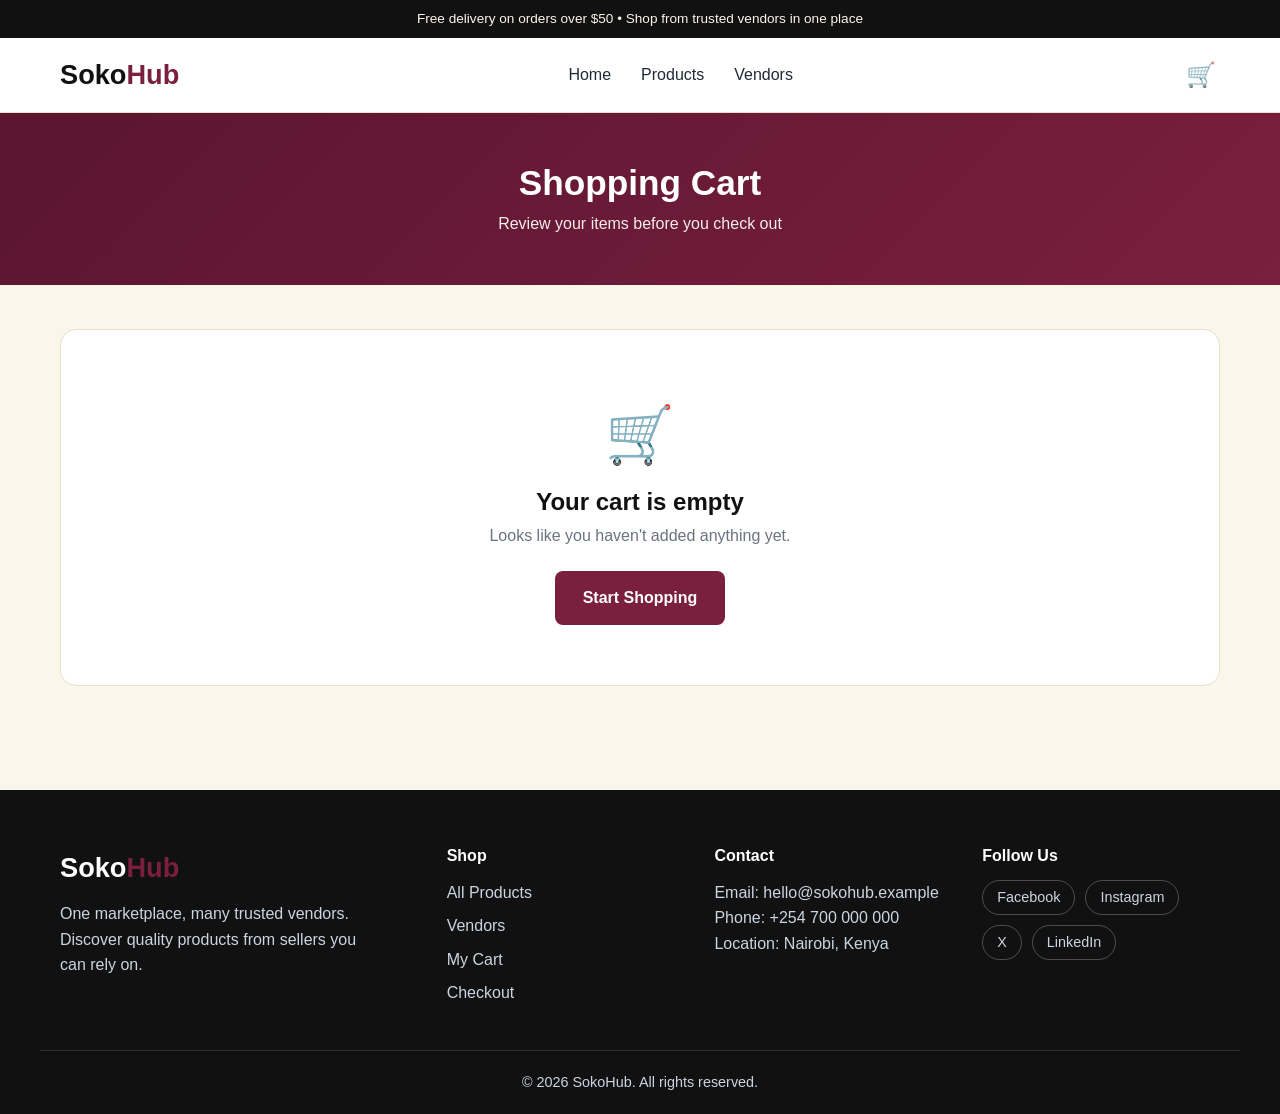
<file: cart.html>
<!DOCTYPE html>
<html lang="en">
<head>
  <meta charset="UTF-8">
  <meta name="viewport" content="width=device-width, initial-scale=1.0">
  <title>Shopping Cart | SokoHub</title>
  <link rel="stylesheet" href="css/style.css">
</head>
<body>

  <div class="topbar">Free delivery on orders over $50 &bull; Shop from trusted vendors in one place</div>

  <header class="header">
    <nav class="navbar">
      <a href="index.html" class="logo">Soko<span>Hub</span></a>

      <ul class="nav-links" id="nav-links">
        <li><a href="index.html">Home</a></li>
        <li><a href="products.html">Products</a></li>
        <li><a href="vendors.html">Vendors</a></li>
      </ul>

      <div class="nav-actions">
        <a href="cart.html" class="cart-link" aria-label="View cart">
          &#128722;<span class="cart-count">0</span>
        </a>
        <button class="menu-toggle" id="menu-toggle" aria-label="Toggle menu">&#9776;</button>
      </div>
    </nav>
  </header>

  <main>

    <section class="page-header">
      <div class="container">
        <h1>Shopping Cart</h1>
        <p>Review your items before you check out</p>
      </div>
    </section>

    <section class="section container">
      <div id="cart-content"></div>
    </section>

  </main>

  <footer class="footer">
    <div class="footer-grid container">

      <div class="footer-brand">
        <a href="index.html" class="logo">Soko<span>Hub</span></a>
        <p>One marketplace, many trusted vendors. Discover quality products from sellers you can rely on.</p>
      </div>

      <div class="footer-col">
        <h4>Shop</h4>
        <ul>
          <li><a href="products.html">All Products</a></li>
          <li><a href="vendors.html">Vendors</a></li>
          <li><a href="cart.html">My Cart</a></li>
          <li><a href="checkout.html">Checkout</a></li>
        </ul>
      </div>

      <div class="footer-col">
        <h4>Contact</h4>
        <p>Email: hello@sokohub.example</p>
        <p>Phone: +254 700 000 000</p>
        <p>Location: Nairobi, Kenya</p>
      </div>

      <div class="footer-col">
        <h4>Follow Us</h4>
        <div class="social-links">
          <a href="#">Facebook</a>
          <a href="#">Instagram</a>
          <a href="#">X</a>
          <a href="#">LinkedIn</a>
        </div>
      </div>

    </div>

    <p class="copyright">&copy; 2026 SokoHub. All rights reserved.</p>
  </footer>

  <script src="js/data.js"></script>
  <script src="js/cart.js"></script>
  <script src="js/main.js"></script>
</body>
</html>
</file>
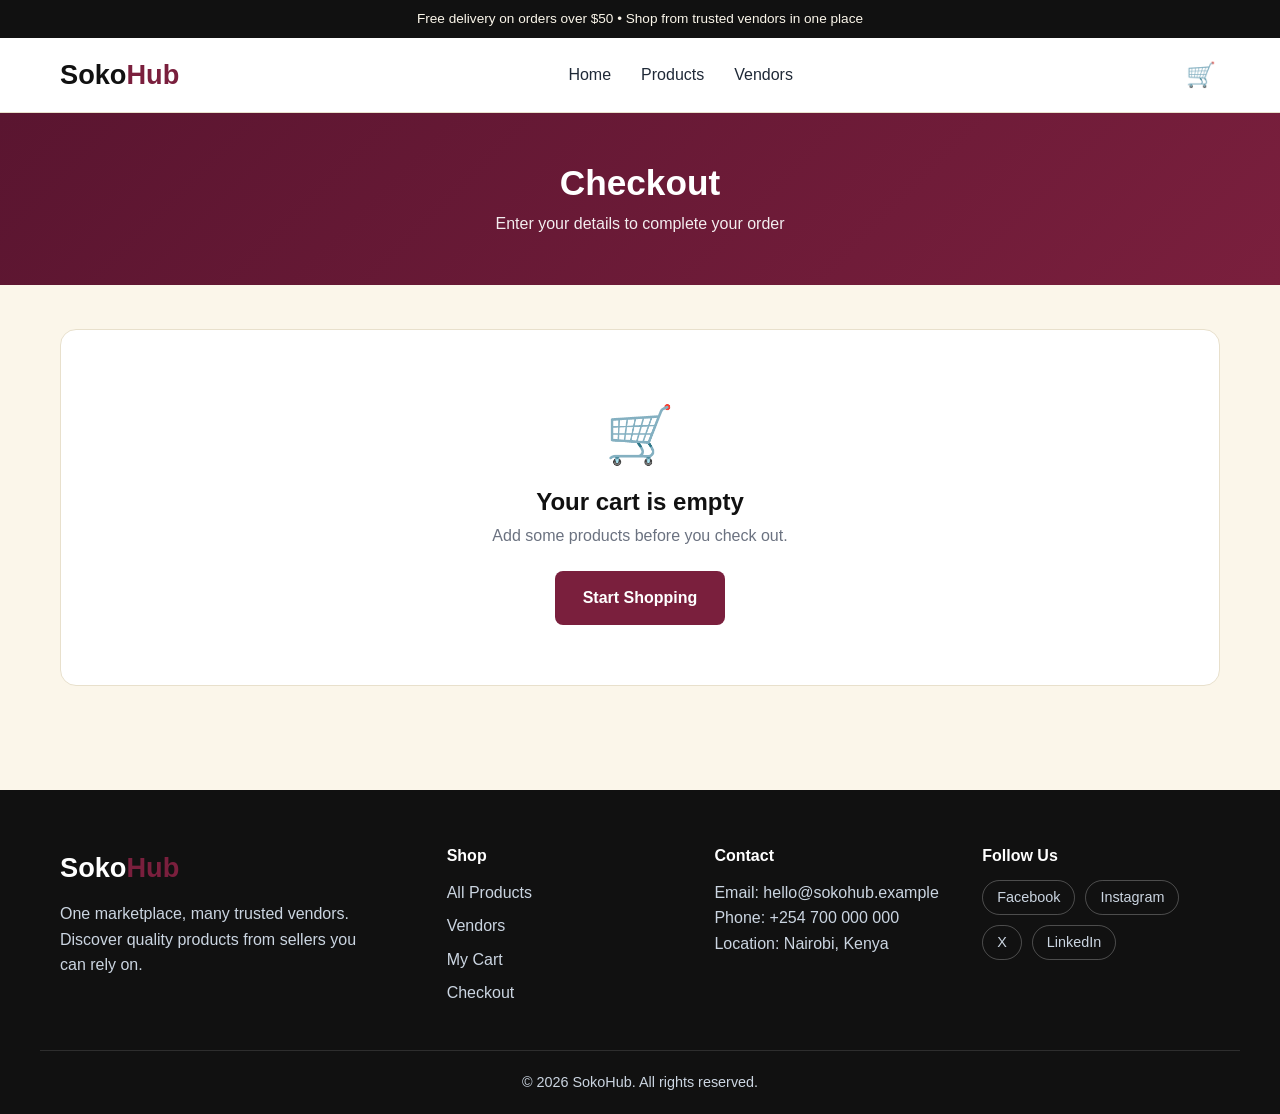
<file: checkout.html>
<!DOCTYPE html>
<html lang="en">
<head>
  <meta charset="UTF-8">
  <meta name="viewport" content="width=device-width, initial-scale=1.0">
  <title>Checkout | SokoHub</title>
  <link rel="stylesheet" href="css/style.css">
</head>
<body>

  <div class="topbar">Free delivery on orders over $50 &bull; Shop from trusted vendors in one place</div>

  <header class="header">
    <nav class="navbar">
      <a href="index.html" class="logo">Soko<span>Hub</span></a>

      <ul class="nav-links" id="nav-links">
        <li><a href="index.html">Home</a></li>
        <li><a href="products.html">Products</a></li>
        <li><a href="vendors.html">Vendors</a></li>
      </ul>

      <div class="nav-actions">
        <a href="cart.html" class="cart-link" aria-label="View cart">
          &#128722;<span class="cart-count">0</span>
        </a>
        <button class="menu-toggle" id="menu-toggle" aria-label="Toggle menu">&#9776;</button>
      </div>
    </nav>
  </header>

  <main>

    <section class="page-header">
      <div class="container">
        <h1>Checkout</h1>
        <p>Enter your details to complete your order</p>
      </div>
    </section>

    <section class="section container">

      <div class="empty-cart" id="checkout-empty" style="display: none;">
        <span class="empty-icon">🛒</span>
        <h2>Your cart is empty</h2>
        <p>Add some products before you check out.</p>
        <a href="products.html" class="btn btn-primary">Start Shopping</a>
      </div>

      <div class="checkout-layout" id="checkout-layout">

        <form id="checkout-form" novalidate>

          <div class="form-card">
            <h2>Customer Information</h2>

            <div class="form-row">
              <div class="form-group">
                <label for="co-name">Full Name</label>
                <input type="text" id="co-name" placeholder="e.g. Jane Wanjiru" autocomplete="name">
                <small class="error-message" id="co-name-error"></small>
              </div>

              <div class="form-group">
                <label for="co-email">Email Address</label>
                <input type="email" id="co-email" placeholder="e.g. jane@email.com" autocomplete="email">
                <small class="error-message" id="co-email-error"></small>
              </div>
            </div>

            <div class="form-group">
              <label for="co-phone">Phone Number</label>
              <input type="tel" id="co-phone" placeholder="e.g. 0712 345 678" autocomplete="tel">
              <small class="error-message" id="co-phone-error"></small>
            </div>
          </div>

          <div class="form-card">
            <h2>Delivery Address</h2>

            <div class="form-row">
              <div class="form-group">
                <label for="co-address">Street Address</label>
                <input type="text" id="co-address" placeholder="e.g. Moi Avenue, Apartment 4B" autocomplete="street-address">
                <small class="error-message" id="co-address-error"></small>
              </div>

              <div class="form-group">
                <label for="co-city">City / Town</label>
                <input type="text" id="co-city" placeholder="e.g. Nairobi" autocomplete="address-level2">
                <small class="error-message" id="co-city-error"></small>
              </div>
            </div>

            <div class="form-group">
              <label for="co-notes">Delivery Notes (optional)</label>
              <textarea id="co-notes" rows="3" placeholder="Landmarks or delivery instructions..."></textarea>
            </div>
          </div>

          <div class="form-card">
            <h2>Payment Method</h2>

            <div class="pay-options">
              <label class="pay-option">
                <input type="radio" name="payment" value="Pay on delivery" checked>
                <span><strong>Pay on delivery</strong><small>Pay when your order arrives</small></span>
              </label>

              <label class="pay-option">
                <input type="radio" name="payment" value="Mobile money">
                <span><strong>Mobile money</strong><small>Pay with your mobile wallet</small></span>
              </label>

              <label class="pay-option">
                <input type="radio" name="payment" value="Card">
                <span><strong>Card</strong><small>Pay with a debit or credit card</small></span>
              </label>
            </div>

            <p class="demo-note">This is a demo store. No real payment is taken.</p>
          </div>

          <label class="check-row">
            <input type="checkbox" id="co-terms">
            <span>I confirm that my order details are correct and I agree to the terms of sale.</span>
          </label>
          <small class="error-message" id="co-terms-error"></small>

          <button type="submit" class="btn btn-primary btn-block checkout-submit">Confirm Order</button>

        </form>

        <aside class="summary-card" id="checkout-summary"></aside>

      </div>

      <div id="order-confirmation" style="display: none;"></div>

    </section>

  </main>

  <footer class="footer">
    <div class="footer-grid container">

      <div class="footer-brand">
        <a href="index.html" class="logo">Soko<span>Hub</span></a>
        <p>One marketplace, many trusted vendors. Discover quality products from sellers you can rely on.</p>
      </div>

      <div class="footer-col">
        <h4>Shop</h4>
        <ul>
          <li><a href="products.html">All Products</a></li>
          <li><a href="vendors.html">Vendors</a></li>
          <li><a href="cart.html">My Cart</a></li>
          <li><a href="checkout.html">Checkout</a></li>
        </ul>
      </div>

      <div class="footer-col">
        <h4>Contact</h4>
        <p>Email: hello@sokohub.example</p>
        <p>Phone: +254 700 000 000</p>
        <p>Location: Nairobi, Kenya</p>
      </div>

      <div class="footer-col">
        <h4>Follow Us</h4>
        <div class="social-links">
          <a href="#">Facebook</a>
          <a href="#">Instagram</a>
          <a href="#">X</a>
          <a href="#">LinkedIn</a>
        </div>
      </div>

    </div>

    <p class="copyright">&copy; 2026 SokoHub. All rights reserved.</p>
  </footer>

  <script src="js/data.js"></script>
  <script src="js/cart.js"></script>
  <script src="js/main.js"></script>
</body>
</html>
</file>
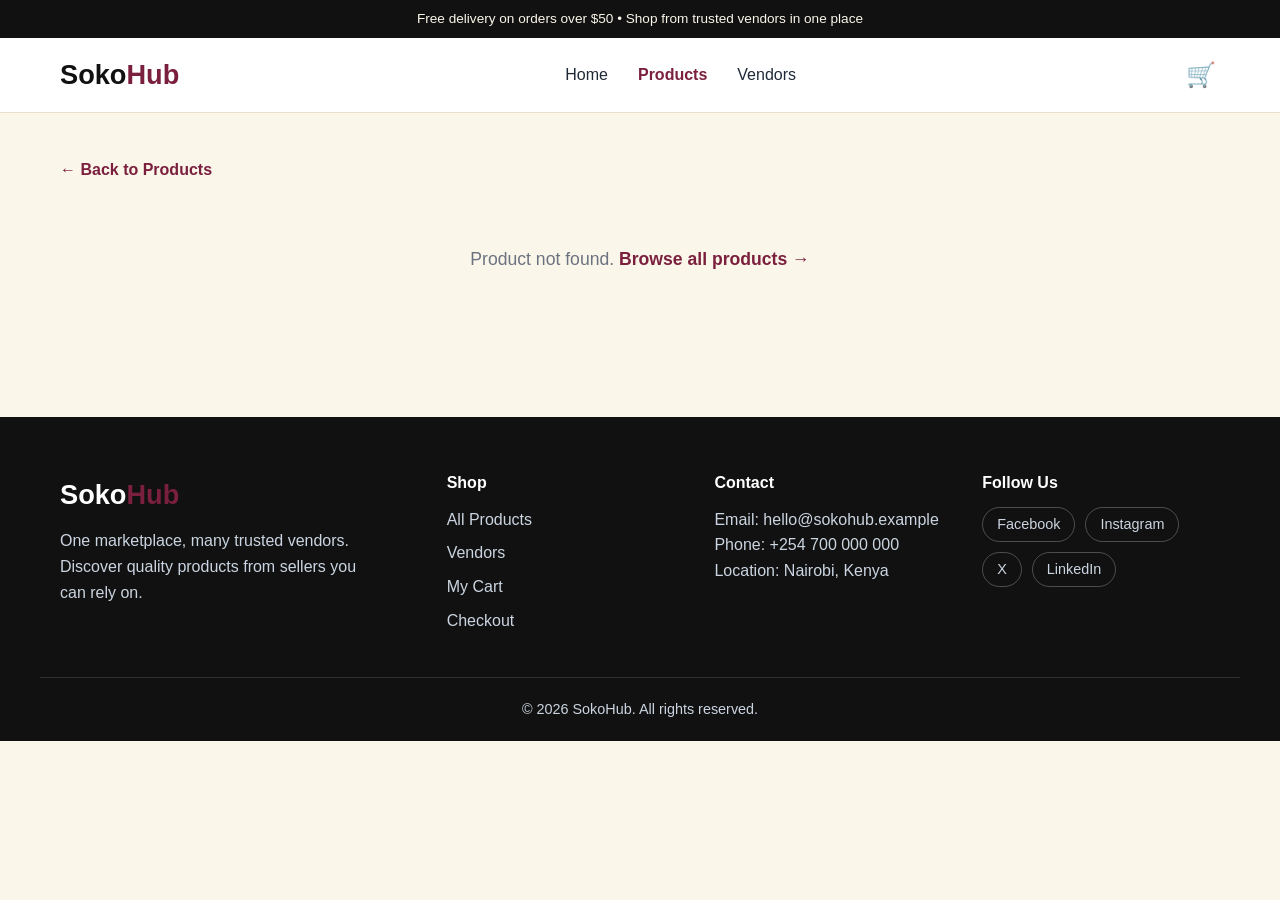
<file: product-details.html>
<!DOCTYPE html>
<html lang="en">
<head>
  <meta charset="UTF-8">
  <meta name="viewport" content="width=device-width, initial-scale=1.0">
  <title>Product | SokoHub</title>
  <link rel="stylesheet" href="css/style.css">
</head>
<body>

  <div class="topbar">Free delivery on orders over $50 &bull; Shop from trusted vendors in one place</div>

  <header class="header">
    <nav class="navbar">
      <a href="index.html" class="logo">Soko<span>Hub</span></a>

      <ul class="nav-links" id="nav-links">
        <li><a href="index.html">Home</a></li>
        <li><a href="products.html">Products</a></li>
        <li><a href="vendors.html">Vendors</a></li>
      </ul>

      <div class="nav-actions">
        <a href="cart.html" class="cart-link" aria-label="View cart">
          &#128722;<span class="cart-count">0</span>
        </a>
        <button class="menu-toggle" id="menu-toggle" aria-label="Toggle menu">&#9776;</button>
      </div>
    </nav>
  </header>

  <main>

    <section class="section container">
      <a href="products.html" class="back-link">&larr; Back to Products</a>
      <div id="product-details"></div>
    </section>

    <section class="section container" id="related-section" style="display: none;">
      <div class="section-head">
        <h2 id="related-title">More from this vendor</h2>
      </div>
      <div class="product-grid" id="related-products"></div>
    </section>

  </main>

  <footer class="footer">
    <div class="footer-grid container">

      <div class="footer-brand">
        <a href="index.html" class="logo">Soko<span>Hub</span></a>
        <p>One marketplace, many trusted vendors. Discover quality products from sellers you can rely on.</p>
      </div>

      <div class="footer-col">
        <h4>Shop</h4>
        <ul>
          <li><a href="products.html">All Products</a></li>
          <li><a href="vendors.html">Vendors</a></li>
          <li><a href="cart.html">My Cart</a></li>
          <li><a href="checkout.html">Checkout</a></li>
        </ul>
      </div>

      <div class="footer-col">
        <h4>Contact</h4>
        <p>Email: hello@sokohub.example</p>
        <p>Phone: +254 700 000 000</p>
        <p>Location: Nairobi, Kenya</p>
      </div>

      <div class="footer-col">
        <h4>Follow Us</h4>
        <div class="social-links">
          <a href="#">Facebook</a>
          <a href="#">Instagram</a>
          <a href="#">X</a>
          <a href="#">LinkedIn</a>
        </div>
      </div>

    </div>

    <p class="copyright">&copy; 2026 SokoHub. All rights reserved.</p>
  </footer>

  <script src="js/data.js"></script>
  <script src="js/cart.js"></script>
  <script src="js/main.js"></script>
</body>
</html>
</file>
<file: css/style.css>
* {
  margin: 0;
  padding: 0;
  box-sizing: border-box;
}

:root {
    --emerald: #7a1f3d;
  --emerald-dark: #5a1530;
  --emerald-light: #f6e4ea;
  --success: #ce0c7d;
  --cream: #fbf6ea;
  --navy: #111111;
  --white: #ffffff;
  --text: #1f2937;
  --gray: #6b7280;
  --border: #e8e0cc;
  --danger: #dc2626;
}

html {
  scroll-behavior: smooth;
}

body {
  font-family: "Segoe UI", Arial, sans-serif;
  color: var(--text);
  background: var(--cream);
  line-height: 1.6;
}

h1, h2, h3, h4 {
  color: var(--navy);
  line-height: 1.25;
}

a {
  text-decoration: none;
  color: inherit;
}

ul {
  list-style: none;
}

img {
  max-width: 100%;
  display: block;
}

.container {
  max-width: 1200px;
  margin: 0 auto;
  padding: 0 20px;
}

.section {
  padding: 44px 20px;
}

/* ---------- Buttons ---------- */
.btn {
  display: inline-block;
  padding: 12px 26px;
  border: 2px solid transparent;
  border-radius: 8px;
  font-family: inherit;
  font-size: 1rem;
  font-weight: 600;
  text-align: center;
  cursor: pointer;
  transition: all 0.3s;
}

.btn-primary {
  background: var(--emerald);
  color: var(--white);
}

.btn-primary:hover {
  background: var(--emerald-dark);
}

.btn-navy {
  background: var(--navy);
  color: var(--white);
}

.btn-navy:hover {
  background: #0e1d38;
}

.btn-outline {
  border-color: var(--emerald);
  color: var(--emerald);
}

.btn-outline:hover {
  background: var(--emerald);
  color: var(--white);
}

.btn-sm {
  padding: 8px 18px;
  font-size: 0.9rem;
}

.btn:disabled {
  opacity: 0.5;
  cursor: not-allowed;
}

/* ---------- Top bar and navbar ---------- */
.topbar {
  background: var(--navy);
  color: var(--cream);
  text-align: center;
  font-size: 0.85rem;
  padding: 8px 20px;
}

.header {
  background: var(--white);
  border-bottom: 1px solid var(--border);
  position: sticky;
  top: 0;
  z-index: 100;
}

.navbar {
  max-width: 1200px;
  margin: 0 auto;
  padding: 14px 20px;
  display: flex;
  justify-content: space-between;
  align-items: center;
  gap: 20px;
}

.logo {
  font-size: 1.7rem;
  font-weight: 700;
  color: var(--navy);
}

.logo span {
  color: var(--emerald);
}

.nav-links {
  display: flex;
  gap: 30px;
}

.nav-links a {
  font-weight: 500;
  transition: color 0.3s;
}

.nav-links a:hover,
.nav-links a.active {
  color: var(--emerald);
}

.nav-links a.active {
  font-weight: 700;
}

.nav-actions {
  display: flex;
  align-items: center;
  gap: 14px;
}

.cart-link {
  position: relative;
  font-size: 1.5rem;
  padding: 4px;
}

.cart-count {
  position: absolute;
  top: -8px;
  right: -12px;
  min-width: 20px;
  height: 20px;
  padding: 0 5px;
  background: var(--emerald);
  color: var(--white);
  border-radius: 10px;
  font-size: 0.72rem;
  font-weight: 700;
  display: none;
  align-items: center;
  justify-content: center;
}

.menu-toggle {
  display: none;
  background: none;
  border: none;
  font-size: 1.8rem;
  cursor: pointer;
  color: var(--navy);
}

/* ---------- Footer ---------- */
.footer {
  background: var(--navy);
  color: #cbd5e1;
  padding: 56px 0 20px;
  margin-top: 60px;
}

.footer-grid {
  display: grid;
  grid-template-columns: 1.5fr 1fr 1fr 1fr;
  gap: 30px;
}

.footer .logo {
  color: var(--white);
}

.footer-brand p {
  margin-top: 12px;
  max-width: 320px;
}

.footer h4 {
  color: var(--white);
  margin-bottom: 14px;
}

.footer-col li {
  margin-bottom: 8px;
}

.footer a {
  transition: color 0.3s;
}

.footer a:hover {
  color: #e8a3b8;
}

.social-links {
  display: flex;
  flex-wrap: wrap;
  gap: 10px;
}

.social-links a {
  border: 1px solid rgba(255, 255, 255, 0.25);
  padding: 5px 14px;
  border-radius: 20px;
  font-size: 0.9rem;
}

.copyright {
  max-width: 1200px;
  margin: 36px auto 0;
  padding: 20px 20px 0;
  border-top: 1px solid rgba(255, 255, 255, 0.12);
  text-align: center;
  font-size: 0.9rem;
}

/* ---------- Toast message ---------- */
.toast {
  position: fixed;
  bottom: 24px;
  right: 24px;
  max-width: 320px;
  background: var(--navy);
  color: var(--white);
  padding: 14px 22px;
  border-radius: 10px;
  box-shadow: 0 8px 24px rgba(0, 0, 0, 0.25);
  opacity: 0;
  transform: translateY(20px);
  pointer-events: none;
  transition: opacity 0.3s, transform 0.3s;
  z-index: 200;
}

.toast.show {
  opacity: 1;
  transform: translateY(0);
}

/* ---------- More buttons ---------- */
.btn-light {
  background: var(--white);
  color: var(--emerald-dark);
}

.btn-light:hover {
  background: var(--emerald-light);
}

.btn-ghost {
  border-color: var(--white);
  color: var(--white);
}

.btn-ghost:hover {
  background: var(--white);
  color: var(--emerald-dark);
}

/* ---------- Hero ---------- */
.hero {
   background: linear-gradient(135deg, #111111, var(--emerald-dark));
  color: var(--white);
  padding: 70px 0;
}

.hero-inner {
  display: grid;
  grid-template-columns: 1.4fr 1fr;
  gap: 40px;
  align-items: center;
}

.hero-tag {
  display: inline-block;
  background: rgba(255, 255, 255, 0.15);
  padding: 4px 14px;
  border-radius: 20px;
  font-size: 0.85rem;
  margin-bottom: 16px;
}

.hero h1 {
  color: var(--white);
  font-size: 2.8rem;
  margin-bottom: 14px;
}

.hero-text p {
  max-width: 520px;
  opacity: 0.92;
}

.hero-search {
  display: flex;
  gap: 10px;
  max-width: 520px;
  margin: 24px 0 18px;
}

.hero-search input {
  flex: 1;
  min-width: 0;
  padding: 12px 16px;
  border: none;
  border-radius: 8px;
  font-family: inherit;
  font-size: 1rem;
}

.hero-search input:focus {
  outline: 2px solid var(--navy);
}

.hero-buttons {
  display: flex;
  gap: 14px;
  flex-wrap: wrap;
}

.hero-stats {
  display: grid;
  gap: 16px;
}

.stat {
  background: rgba(255, 255, 255, 0.12);
  border: 1px solid rgba(255, 255, 255, 0.28);
  border-radius: 14px;
  padding: 20px;
  text-align: center;
}

.stat strong {
  display: block;
  font-size: 2.3rem;
  line-height: 1.1;
}

.stat span {
  font-size: 0.92rem;
  opacity: 0.9;
}

/* ---------- Section headings ---------- */
.section-head {
  display: flex;
  justify-content: space-between;
  align-items: flex-end;
  gap: 16px;
  margin-bottom: 26px;
}

.section-head h2 {
  font-size: 1.8rem;
}

.view-all {
  color: var(--emerald);
  font-weight: 600;
}

.view-all:hover {
  color: var(--emerald-dark);
}

/* ---------- Categories ---------- */
.category-grid {
  display: grid;
  grid-template-columns: repeat(auto-fit, minmax(170px, 1fr));
  gap: 18px;
}

.category-card {
  background: var(--white);
  border: 1px solid var(--border);
  border-radius: 14px;
  padding: 24px 16px;
  text-align: center;
  transition: transform 0.3s, border-color 0.3s;
}

.category-card:hover {
  transform: translateY(-4px);
  border-color: var(--emerald);
}

.category-icon {
  display: block;
  font-size: 2.2rem;
  margin-bottom: 8px;
}

.category-card h3 {
  font-size: 1rem;
}

.category-card p {
  color: var(--gray);
  font-size: 0.88rem;
}

/* ---------- Promotions ---------- */
.promo-grid {
  display: grid;
  grid-template-columns: repeat(auto-fit, minmax(260px, 1fr));
  gap: 20px;
}

.promo-card {
  display: block;
  padding: 28px;
  border-radius: 16px;
  transition: transform 0.3s;
}

.promo-card:hover {
  transform: translateY(-4px);
}

.promo-tag {
  display: inline-block;
  background: rgba(255, 255, 255, 0.18);
  padding: 3px 12px;
  border-radius: 20px;
  font-size: 0.78rem;
  font-weight: 600;
}

.promo-card h3 {
  font-size: 1.35rem;
  margin: 12px 0 6px;
}

.promo-link {
  display: inline-block;
  margin-top: 14px;
  font-weight: 700;
}

.promo-navy {
  background: var(--navy);
  color: var(--cream);
}

.promo-emerald {
  background: var(--emerald);
  color: var(--white);
}

.promo-navy h3,
.promo-emerald h3 {
  color: var(--white);
}

.promo-light {
  background: var(--emerald-light);
  color: var(--navy);
}

.promo-light .promo-tag {
  background: rgba(122, 31, 61, 0.15);
  color: var(--emerald-dark);
}
/* ---------- Product cards ---------- */
.product-grid {
  display: grid;
  grid-template-columns: repeat(auto-fill, minmax(250px, 1fr));
  gap: 22px;
}

.product-card {
  background: var(--white);
  border: 1px solid var(--border);
  border-radius: 14px;
  overflow: hidden;
  display: flex;
  flex-direction: column;
  transition: transform 0.3s, box-shadow 0.3s;
}

.product-card:hover {
  transform: translateY(-5px);
  box-shadow: 0 10px 26px rgba(20, 40, 75, 0.12);
}

.product-image {
  position: relative;
  display: block;
  aspect-ratio: 4 / 3;
  background: var(--emerald-light);
  overflow: hidden;
}

.product-image img {
  width: 100%;
  height: 100%;
  object-fit: cover;
  transition: transform 0.4s;
}

.product-card:hover .product-image img {
  transform: scale(1.05);
}

.badge {
  position: absolute;
  top: 12px;
  left: 12px;
  z-index: 1;
  padding: 4px 12px;
  border-radius: 20px;
  color: var(--white);
  font-size: 0.78rem;
  font-weight: 700;
}

.badge-sale {
  background: var(--white);
  color: var(--emerald-dark);
}
.badge-out {
  background: var(--navy);
}

.product-info {
  padding: 18px;
  display: flex;
  flex-direction: column;
  gap: 6px;
  flex: 1;
}

.product-category {
  color: var(--emerald);
  font-size: 0.78rem;
  font-weight: 700;
  text-transform: uppercase;
  letter-spacing: 0.5px;
}

.product-info h3 {
  font-size: 1.05rem;
}

.product-info h3 a:hover {
  color: var(--emerald);
}

.product-vendor {
  color: var(--gray);
  font-size: 0.9rem;
}

.product-vendor a {
  color: var(--emerald);
  font-weight: 600;
}

.product-vendor a:hover {
  text-decoration: underline;
}

.product-rating {
  font-size: 0.88rem;
  color: var(--gray);
}

.stars {
  color: #f59e0b;
  letter-spacing: 1px;
}

.product-price strong {
  font-size: 1.3rem;
  color: var(--emerald-dark);
}

.old-price {
  margin-left: 6px;
  color: var(--gray);
  text-decoration: line-through;
  font-size: 0.95rem;
}

.stock {
  font-size: 0.85rem;
  font-weight: 600;
}

.in-stock {
  color: var(--success);
}

.low-stock {
  color: #b45309;
}

.out-stock {
  color: var(--danger);
}

.product-info .btn {
  margin-top: auto;
}

/* ---------- Vendor cards ---------- */
.vendor-grid {
  display: grid;
  grid-template-columns: repeat(auto-fill, minmax(280px, 1fr));
  gap: 22px;
}

.vendor-card {
  background: var(--white);
  border: 1px solid var(--border);
  border-radius: 14px;
  padding: 26px 22px;
  text-align: center;
  display: flex;
  flex-direction: column;
  align-items: center;
  gap: 10px;
  transition: transform 0.3s, box-shadow 0.3s;
}

.vendor-card:hover {
  transform: translateY(-5px);
  box-shadow: 0 10px 26px rgba(20, 40, 75, 0.12);
}

.vendor-logo {
  width: 84px;
  height: 84px;
  border-radius: 50%;
  border: 3px solid var(--emerald-light);
  object-fit: cover;
}

.vendor-rating {
  font-size: 0.88rem;
  color: var(--gray);
}

.vendor-desc {
  color: var(--gray);
  font-size: 0.92rem;
}

.tag-list {
  display: flex;
  flex-wrap: wrap;
  justify-content: center;
  gap: 6px;
}

.tag {
  background: var(--emerald-light);
  color: var(--emerald-dark);
  padding: 3px 12px;
  border-radius: 20px;
  font-size: 0.8rem;
  font-weight: 600;
}

.vendor-count {
  font-size: 0.88rem;
  font-weight: 600;
}

.vendor-card .btn {
  margin-top: auto;
}

/* ---------- Call-to-action banner ---------- */
.cta-banner {
  background: var(--navy);
  border-radius: 18px;
  padding: 44px 30px;
  text-align: center;
  color: var(--cream);
}

.cta-banner h2 {
  color: var(--white);
  font-size: 1.8rem;
  margin-bottom: 8px;
}

.cta-banner p {
  margin-bottom: 22px;
}

.cta-buttons {
  display: flex;
  gap: 14px;
  justify-content: center;
  flex-wrap: wrap;
}

/* ---------- Page banner ---------- */
.page-header {
  background: linear-gradient(135deg, var(--emerald-dark), var(--emerald));
  color: var(--white);
  text-align: center;
  padding: 48px 0;
}

.page-header h1 {
  color: var(--white);
  font-size: 2.2rem;
  margin-bottom: 6px;
}

.page-header p {
  opacity: 0.92;
}

/* ---------- Search and filter bar ---------- */
.filter-bar {
  display: flex;
  gap: 14px;
  flex-wrap: wrap;
  margin-bottom: 18px;
}

.filter-bar input,
.filter-bar select {
  padding: 12px 16px;
  border: 1px solid var(--border);
  border-radius: 8px;
  background: var(--white);
  color: var(--text);
  font-family: inherit;
  font-size: 1rem;
}

.filter-bar input {
  flex: 1;
  min-width: 220px;
}

.filter-bar input:focus,
.filter-bar select:focus {
  outline: none;
  border-color: var(--emerald);
}

.result-count {
  color: var(--gray);
  margin-bottom: 20px;
}

.no-results {
  text-align: center;
  color: var(--gray);
  padding: 40px 0;
  font-size: 1.1rem;
}

/* ---------- Product details ---------- */
.back-link {
  display: inline-block;
  color: var(--emerald);
  font-weight: 600;
  margin-bottom: 22px;
}

.back-link:hover {
  color: var(--emerald-dark);
}

.detail-layout {
  display: grid;
  grid-template-columns: 1fr 1fr;
  gap: 40px;
  align-items: start;
}

.main-image-wrap {
  aspect-ratio: 4 / 3;
  background: var(--emerald-light);
  border: 1px solid var(--border);
  border-radius: 16px;
  overflow: hidden;
}

.main-image-wrap img {
  width: 100%;
  height: 100%;
  object-fit: cover;
}

.thumbs {
  display: flex;
  gap: 12px;
  margin-top: 14px;
}

.thumb {
  width: 84px;
  aspect-ratio: 4 / 3;
  padding: 0;
  background: none;
  border: 2px solid var(--border);
  border-radius: 10px;
  overflow: hidden;
  cursor: pointer;
  transition: border-color 0.3s;
}

.thumb img {
  width: 100%;
  height: 100%;
  object-fit: cover;
}

.thumb:hover,
.thumb.active {
  border-color: var(--emerald);
}

.detail-info {
  display: flex;
  flex-direction: column;
  gap: 12px;
}

.detail-info h1 {
  font-size: 2rem;
}

.detail-price-row {
  display: flex;
  align-items: center;
  flex-wrap: wrap;
  gap: 12px;
}

.detail-price {
  font-size: 2rem;
  font-weight: 700;
  color: var(--emerald-dark);
}

.detail-price-row .old-price {
  margin-left: 0;
  font-size: 1.1rem;
}

.save-tag {
  background: var(--danger);
  color: var(--white);
  padding: 3px 12px;
  border-radius: 20px;
  font-size: 0.8rem;
  font-weight: 700;
}

.detail-summary {
  color: var(--gray);
}

.purchase {
  display: flex;
  flex-wrap: wrap;
  align-items: center;
  gap: 14px;
  margin-top: 6px;
}

.qty-control {
  display: inline-flex;
  background: var(--white);
  border: 1px solid var(--border);
  border-radius: 8px;
  overflow: hidden;
}

.qty-control button {
  width: 42px;
  border: none;
  background: var(--emerald-light);
  color: var(--emerald-dark);
  font-size: 1.3rem;
  font-weight: 700;
  cursor: pointer;
  transition: background 0.3s;
}

.qty-control button:hover {
  background: #ecc9d4;
}
.qty-control input {
  width: 58px;
  padding: 10px 0;
  border: none;
  text-align: center;
  font-family: inherit;
  font-size: 1rem;
  color: var(--text);
  appearance: textfield;
  -moz-appearance: textfield;
}

.qty-control input:focus {
  outline: none;
}

.qty-control input::-webkit-outer-spin-button,
.qty-control input::-webkit-inner-spin-button {
  -webkit-appearance: none;
  margin: 0;
}

.perks {
  display: grid;
  gap: 6px;
  margin-top: 8px;
  color: var(--gray);
  font-size: 0.92rem;
}

.detail-sections {
  display: grid;
  grid-template-columns: 1.4fr 1fr;
  gap: 24px;
  margin-top: 44px;
  align-items: start;
}

.detail-card {
  background: var(--white);
  border: 1px solid var(--border);
  border-radius: 14px;
  padding: 26px;
}

.detail-card h2 {
  font-size: 1.3rem;
  margin-bottom: 16px;
}

.specs-list li,
.vendor-facts li {
  display: flex;
  justify-content: space-between;
  gap: 16px;
  padding: 10px 0;
  border-bottom: 1px solid var(--border);
}

.specs-list li:last-child,
.vendor-facts li:last-child {
  border-bottom: none;
}

.specs-list li span,
.vendor-facts li span {
  color: var(--gray);
}

.vendor-mini {
  display: flex;
  align-items: center;
  gap: 14px;
  margin-bottom: 12px;
}

.vendor-mini .vendor-logo {
  width: 64px;
  height: 64px;
}

.vendor-facts {
  margin: 14px 0 18px;
}

.reviews-card {
  margin-top: 24px;
}

.reviews-summary {
  display: flex;
  align-items: center;
  gap: 14px;
  margin-bottom: 18px;
}

.rating-big {
  font-size: 2.4rem;
  font-weight: 700;
  color: var(--navy);
}

.review-grid {
  display: grid;
  grid-template-columns: repeat(auto-fit, minmax(260px, 1fr));
  gap: 16px;
}

.review {
  background: var(--cream);
  border-radius: 12px;
  padding: 18px;
}

.review-head {
  display: flex;
  justify-content: space-between;
  gap: 10px;
  margin-bottom: 6px;
}

.review p {
  color: var(--gray);
  font-size: 0.93rem;
}

/* ---------- Vendor store ---------- */
.store-hero {
  background: linear-gradient(135deg, var(--navy), var(--emerald-dark));
  color: var(--cream);
  padding: 48px 0;
}

.store-hero-inner {
  display: flex;
  align-items: center;
  gap: 30px;
}

.store-logo {
  width: 120px;
  height: 120px;
  flex-shrink: 0;
  border: 4px solid var(--white);
  border-radius: 50%;
  object-fit: cover;
}

.store-hero h1 {
  color: var(--white);
  font-size: 2.2rem;
  margin-bottom: 4px;
}

.store-rating {
  margin-bottom: 4px;
}

.store-meta {
  opacity: 0.9;
  font-size: 0.95rem;
}

.store-tags {
  justify-content: flex-start;
  margin: 12px 0;
}

.store-desc {
  max-width: 640px;
  opacity: 0.92;
}

.muted {
  color: var(--gray);
}

.store-info-grid {
  display: grid;
  grid-template-columns: 1.4fr 1fr;
  gap: 24px;
  align-items: start;
}

.contact-list {
  margin-bottom: 18px;
}

.contact-list li {
  display: flex;
  align-items: center;
  gap: 14px;
  padding: 12px 0;
  border-bottom: 1px solid var(--border);
}

.contact-list li:last-child {
  border-bottom: none;
}

.contact-icon {
  width: 40px;
  height: 40px;
  flex-shrink: 0;
  display: flex;
  align-items: center;
  justify-content: center;
  background: var(--emerald-light);
  border-radius: 10px;
  font-size: 1.1rem;
}

.contact-list small {
  display: block;
  color: var(--gray);
}

.contact-list a:hover {
  color: var(--emerald);
}

/* ---------- Shopping cart ---------- */
.cart-layout {
  display: grid;
  grid-template-columns: 2fr 1fr;
  gap: 28px;
  align-items: start;
}

.cart-head {
  display: flex;
  justify-content: space-between;
  align-items: center;
  margin-bottom: 16px;
}

.cart-head h2 {
  font-size: 1.4rem;
}

.clear-btn {
  background: none;
  border: none;
  color: var(--danger);
  font-family: inherit;
  font-size: 0.95rem;
  font-weight: 600;
  cursor: pointer;
}

.clear-btn:hover {
  text-decoration: underline;
}

.cart-item {
  display: grid;
  grid-template-columns: 96px 1fr auto auto auto;
  grid-template-areas: "thumb info qty total remove";
  gap: 18px;
  align-items: center;
  background: var(--white);
  border: 1px solid var(--border);
  border-radius: 14px;
  padding: 16px;
  margin-bottom: 14px;
}

.cart-thumb {
  grid-area: thumb;
  display: block;
  aspect-ratio: 4 / 3;
  background: var(--emerald-light);
  border-radius: 10px;
  overflow: hidden;
}

.cart-thumb img {
  width: 100%;
  height: 100%;
  object-fit: cover;
}

.cart-info {
  grid-area: info;
}

.cart-info h3 {
  font-size: 1.02rem;
  margin-bottom: 2px;
}

.cart-info h3 a:hover {
  color: var(--emerald);
}

.cart-unit {
  color: var(--gray);
  font-size: 0.9rem;
}

.cart-item .qty-control {
  grid-area: qty;
  justify-self: start;
}

.cart-line-total {
  grid-area: total;
  min-width: 80px;
  text-align: right;
  font-weight: 700;
  color: var(--emerald-dark);
}

.remove-btn {
  grid-area: remove;
  width: 34px;
  height: 34px;
  border: none;
  border-radius: 50%;
  background: #fee2e2;
  color: var(--danger);
  font-size: 1.3rem;
  line-height: 1;
  cursor: pointer;
  transition: background 0.3s;
}

.remove-btn:hover {
  background: #fecaca;
}

.summary-card {
  position: sticky;
  top: 96px;
  background: var(--white);
  border: 1px solid var(--border);
  border-radius: 14px;
  padding: 26px;
}

.summary-card h2 {
  font-size: 1.3rem;
  margin-bottom: 14px;
}

.summary-lines li {
  display: flex;
  justify-content: space-between;
  padding: 10px 0;
  border-bottom: 1px solid var(--border);
}

.summary-lines li span {
  color: var(--gray);
}

.delivery-note {
  margin: 14px 0;
  padding: 10px 14px;
  background: var(--emerald-light);
  color: var(--emerald-dark);
  border-radius: 8px;
  font-size: 0.9rem;
}

.summary-total {
  display: flex;
  justify-content: space-between;
  align-items: center;
  padding: 6px 0 18px;
  font-size: 1.15rem;
}

.summary-total strong {
  font-size: 1.6rem;
  color: var(--navy);
}

.btn-block {
  display: block;
  width: 100%;
}

.btn-block + .btn-block {
  margin-top: 10px;
}

.empty-cart {
  text-align: center;
  background: var(--white);
  border: 1px solid var(--border);
  border-radius: 16px;
  padding: 60px 20px;
}

.empty-icon {
  display: block;
  font-size: 3.5rem;
  margin-bottom: 8px;
}

.empty-cart p {
  color: var(--gray);
  margin: 6px 0 22px;
}
/* ---------- Checkout ---------- */
.checkout-layout {
  display: grid;
  grid-template-columns: 1.5fr 1fr;
  gap: 28px;
  align-items: start;
}

.form-card {
  background: var(--white);
  border: 1px solid var(--border);
  border-radius: 14px;
  padding: 26px;
  margin-bottom: 20px;
}

.form-card h2 {
  font-size: 1.25rem;
  margin-bottom: 16px;
}

.form-row {
  display: grid;
  grid-template-columns: 1fr 1fr;
  gap: 16px;
}

.form-group {
  margin-bottom: 16px;
}

.form-group label {
  display: block;
  font-weight: 600;
  margin-bottom: 6px;
}

.form-group input,
.form-group textarea {
  width: 100%;
  padding: 12px 16px;
  background: var(--white);
  border: 1px solid var(--border);
  border-radius: 8px;
  color: var(--text);
  font-family: inherit;
  font-size: 1rem;
}

.form-group input:focus,
.form-group textarea:focus {
  outline: none;
  border-color: var(--emerald);
}

.form-group input.invalid,
.form-group textarea.invalid {
  border-color: var(--danger);
}

.error-message {
  display: block;
  min-height: 1em;
  margin-top: 4px;
  color: var(--danger);
  font-size: 0.85rem;
}

.pay-options {
  display: grid;
  gap: 12px;
}

.pay-option {
  display: flex;
  align-items: center;
  gap: 14px;
  padding: 14px 16px;
  border: 1px solid var(--border);
  border-radius: 10px;
  cursor: pointer;
  transition: border-color 0.3s, background 0.3s;
}

.pay-option:hover {
  border-color: var(--emerald);
}

.pay-option:has(input:checked) {
  border-color: var(--emerald);
  background: var(--emerald-light);
}

.pay-option input,
.check-row input {
  accent-color: var(--emerald);
  width: 18px;
  height: 18px;
  flex-shrink: 0;
}

.pay-option small {
  display: block;
  color: var(--gray);
}

.demo-note {
  margin-top: 14px;
  color: var(--gray);
  font-size: 0.88rem;
}

.check-row {
  display: flex;
  align-items: flex-start;
  gap: 10px;
  cursor: pointer;
}

.checkout-submit {
  margin-top: 16px;
}

.summary-items li {
  display: flex;
  justify-content: space-between;
  gap: 12px;
  padding: 10px 0;
  border-bottom: 1px solid var(--border);
  font-size: 0.95rem;
}

.summary-items small {
  display: block;
  color: var(--gray);
}

.summary-items strong {
  white-space: nowrap;
}

.confirm-card {
  max-width: 720px;
  margin: 0 auto;
  background: var(--white);
  border: 1px solid var(--border);
  border-radius: 16px;
  padding: 40px 30px;
  text-align: center;
}

.confirm-icon {
  width: 72px;
  height: 72px;
  margin: 0 auto 14px;
  display: flex;
  align-items: center;
  justify-content: center;
  background: var(--emerald);
  color: var(--white);
  border-radius: 50%;
  font-size: 2.2rem;
}

.order-number {
  display: inline-block;
  margin: 12px 0 24px;
  padding: 6px 18px;
  background: var(--emerald-light);
  color: var(--emerald-dark);
  border-radius: 20px;
  font-weight: 700;
}

.confirm-details {
  display: grid;
  grid-template-columns: 1fr 1fr;
  gap: 20px;
  margin-bottom: 24px;
  text-align: left;
}

.confirm-details h3 {
  font-size: 1rem;
  margin-bottom: 6px;
}

.confirm-details p {
  color: var(--gray);
  font-size: 0.95rem;
}

.confirm-items {
  text-align: left;
}

.confirm-actions {
  display: flex;
  justify-content: center;
  flex-wrap: wrap;
  gap: 12px;
  margin-top: 26px;
}

/* ---------- Responsive: keep this block LAST ---------- */
@media (max-width: 768px) {
  .navbar {
    flex-wrap: wrap;
  }

  .menu-toggle {
    display: block;
  }

  .nav-links {
    display: none;
    width: 100%;
    order: 3;
    flex-direction: column;
    gap: 0;
  }

  .nav-links.open {
    display: flex;
  }

  .nav-links li a {
    display: block;
    padding: 12px 0;
    border-top: 1px solid var(--border);
  }

  .footer-grid {
    grid-template-columns: 1fr 1fr;
  }
}

@media (max-width: 480px) {
  .footer-grid {
    grid-template-columns: 1fr;
  }

  .toast {
    left: 16px;
    right: 16px;
    max-width: none;
  }
    .hero {
    padding: 50px 0;
  }

  .hero-inner {
    grid-template-columns: 1fr;
    text-align: center;
  }

  .hero h1 {
    font-size: 2rem;
  }

  .hero-text p,
  .hero-search {
    margin-left: auto;
    margin-right: auto;
  }

  .hero-buttons {
    justify-content: center;
  }

  .hero-stats {
    grid-template-columns: repeat(3, 1fr);
    gap: 10px;
  }

  .stat {
    padding: 14px 8px;
  }

  .stat strong {
    font-size: 1.6rem;
  }

  .section-head h2 {
    font-size: 1.5rem;
  }
    .store-hero-inner {
    flex-direction: column;
    text-align: center;
  }

  .store-tags {
    justify-content: center;
  }

  .store-desc {
    margin: 0 auto;
  }

  .store-info-grid {
    grid-template-columns: 1fr;
  }
    .cart-layout {
    grid-template-columns: 1fr;
  }

  .summary-card {
    position: static;
  }

  .cart-item {
    grid-template-columns: 80px 1fr auto;
    grid-template-areas:
      "thumb info remove"
      "qty qty total";
    gap: 12px 14px;
  }
    .checkout-layout,
  .form-row,
  .confirm-details {
    grid-template-columns: 1fr;
  }

  .confirm-card {
    padding: 30px 18px;
  }
}
</file>
